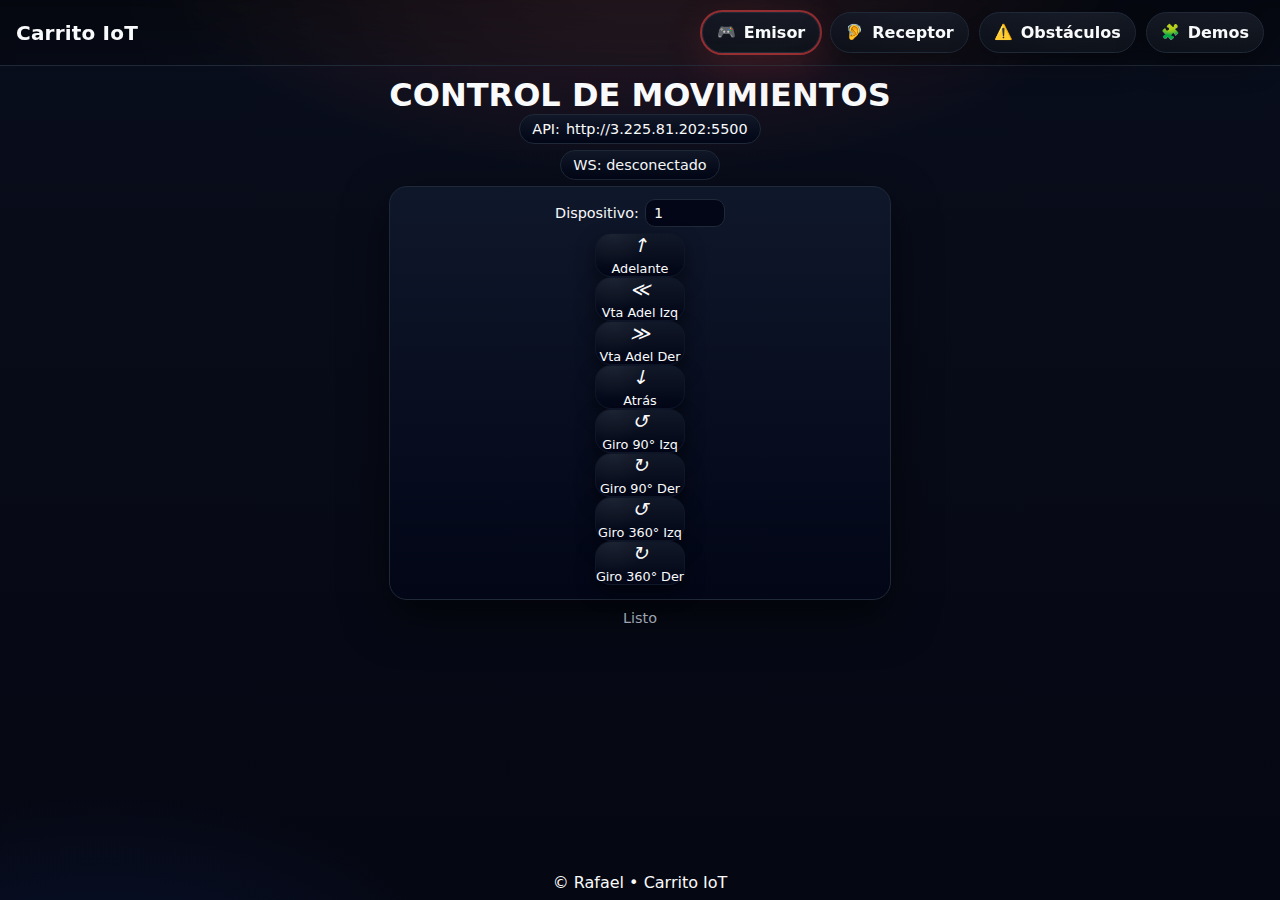
<file: index.html>
<!doctype html>
<html lang="es">
<head>
  <meta charset="utf-8" />
  <meta name="viewport" content="width=device-width, initial-scale=1" />
  <title>Carrito IoT – Emisor</title>
  <link rel="stylesheet" href="styles.emisor.css">
  <link rel="stylesheet" href="styles.navbar.css">
</head>
<body class="emisor">
  <!-- NAVBAR -->
  <header class="topbar">
    <div class="brand">Carrito IoT</div>
    <nav class="nav">
      <a class="pill active" href="./index.html"><span class="ico">🎮</span> Emisor</a>
      <a class="pill" href="../CarritoIoT-Receptor/index.html"><span class="ico">🦻</span> Receptor</a>
      <a class="pill" href="./obstaculos.html"><span class="ico">⚠️</span> Obstáculos</a>
      <a class="pill" href="./demos.html"><span class="ico">🧩</span> Demos</a>
    </nav>
  </header>

  <main class="container">
    <h1>CONTROL DE MOVIMIENTOS</h1>

    <div class="badge">API: <span id="apiUrl">http://3.225.81.202:5500</span></div>
    <div id="wsBadge" class="badge">WS: desconectado</div>

    <section class="panel">
      <div class="controls">
        <label>Dispositivo:</label>
        <input id="deviceId" type="number" min="1" value="1">
      </div>

      <div class="grid" id="tilesGrid">
        <!-- Tus botones/tiles existentes funcionan igual, el JS los engancha por data-cmd -->
        <div class="tile" data-cmd="ADELANTE"><i>↑</i><span>Adelante</span></div>
        <div class="tile" data-cmd="VUELTA_ADELANTE_IZQUIERDA"><i>≪</i><span>Vta Adel Izq</span></div>
        <div class="tile" data-cmd="VUELTA_ADELANTE_DERECHA"><i>≫</i><span>Vta Adel Der</span></div>
        <div class="tile" data-cmd="ATRAS"><i>↓</i><span>Atrás</span></div>

        <div class="tile" data-cmd="GIRO_90_IZQUIERDA"><i>↺</i><span>Giro 90° Izq</span></div>
        <div class="tile" data-cmd="GIRO_90_DERECHA"><i>↻</i><span>Giro 90° Der</span></div>
        <div class="tile" data-cmd="GIRO_360_IZQUIERDA"><i>↺</i><span>Giro 360° Izq</span></div>
        <div class="tile" data-cmd="GIRO_360_DERECHA"><i>↻</i><span>Giro 360° Der</span></div>
      </div>
    </section>

    <p id="statusText">Listo</p>
  </main>

  <footer class="footer">© Rafael • Carrito IoT</footer>
  <script src="app.js"></script>
</body>
</html>
</file>
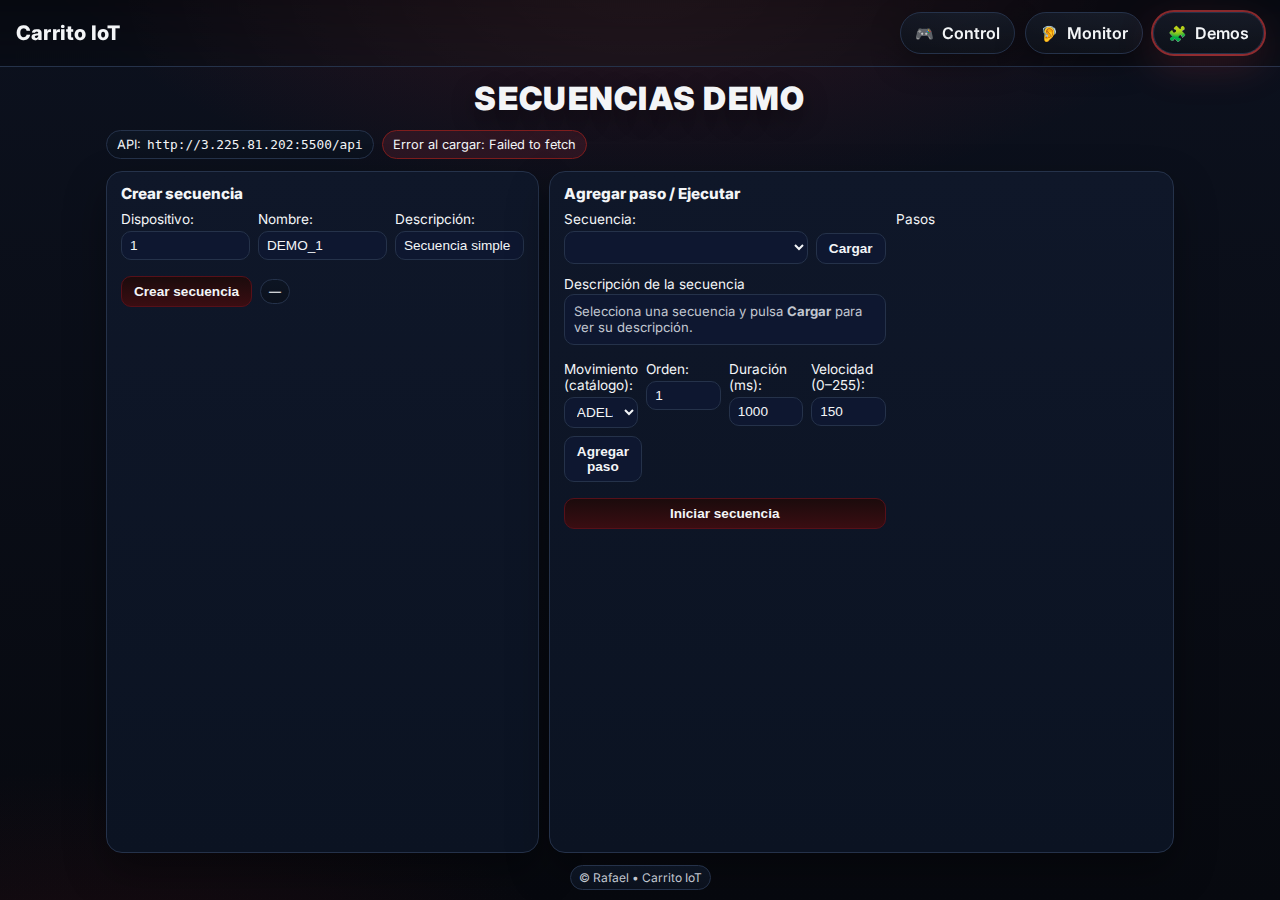
<file: demos.html>
<!DOCTYPE html>
<html lang="es">
<head>
  <meta charset="utf-8" />
  <meta name="viewport" content="width=device-width,initial-scale=1" />
  <title>Secuencias Demo</title>
  <link rel="icon" type="image/png" href="./assets/2.png">

  <link href="https://fonts.googleapis.com/css2?family=Inter:wght@400;600;800&display=swap" rel="stylesheet">
  <link rel="stylesheet" href="styles.navbar.css">
  <link rel="stylesheet" href="demos.css">
</head>
<body class="theme-red">
  <!-- NAVBAR -->
  <header class="topbar">
    <div class="brand">Carrito IoT</div>
    <nav class="nav">
      <a class="pill" href="https://pz222.github.io/Carrito-IoT-Emisor/index.html">
        <span class="ico">🎮</span> Control
      </a>
      <a class="pill" href="https://pz222.github.io/Carrito-IoT-Receptor/">
        <span class="ico">🦻</span> Monitor
      </a>
      <a class="pill active" href="https://pz222.github.io/Carrito-IoT-Emisor/demos.html">
        <span class="ico">🧩</span> Demos
      </a>
    </nav>
  </header>

  <main class="container">
    <h1 class="page-title">SECUENCIAS DEMO</h1>

    <!-- Estado API -->
    <section class="hud">
      <span class="chip hint">API: <span id="apiUrl">http://3.225.81.202:5500/api</span></span>
      <span id="badgeAPI" class="chip err">Comprobando…</span>
    </section>

    <!-- Layout principal en 2 columnas -->
    <div class="cards-grid">
      <!-- Crear secuencia -->
      <section class="card card-small">
        <div class="card-title">Crear secuencia</div>
        <div class="grid-3 grid-compact">
          <div>
            <label>Dispositivo:</label>
            <input id="inputDisp" type="number" value="1" min="1" class="input">
          </div>
          <div>
            <label>Nombre:</label>
            <input id="inputNombre" class="input" value="DEMO_1">
          </div>
          <div>
            <label>Descripción:</label>
            <input id="inputDesc" class="input" value="Secuencia simple">
          </div>
        </div>

        <div class="row mt-8">
          <button id="btnCrearSeq" class="btn primary">Crear secuencia</button>
          <span id="badgeCrear" class="chip chip-mini">—</span>
        </div>
      </section>

      <!-- Agregar pasos / Ejecutar -->
      <section class="card card-main">
        <div class="card-title">Agregar paso / Ejecutar</div>

        <div class="card-main-grid">
          <!-- Columna izquierda: datos de la secuencia -->
          <div class="col-main-left">
            <!-- Selector de secuencia -->
            <div class="grid-cargar">
              <div class="col1">
                <label>Secuencia:</label>
                <select id="selSecuencias" class="input"></select>
              </div>
              <div class="col2">
                <button id="btnCargar" class="btn btn-cargar">Cargar</button>
              </div>
            </div>

            <!-- Descripción -->
            <div class="mt-6">
              <div class="section-title">Descripción de la secuencia</div>
              <div id="seqDesc" class="desc-box">
                Selecciona una secuencia y pulsa <strong>Cargar</strong> para ver su descripción.
              </div>
            </div>

            <!-- Agregar paso -->
            <div class="grid-4 grid-compact mt-10">
              <div>
                <label>Movimiento (catálogo):</label>
                <select id="selModelo" class="input">
                  <option value="1">ADELANTE (1)</option>
                  <option value="2">ATRÁS (2)</option>
                  <option value="3">DETENER (3)</option>
                  <option value="4">Vta Adel Der (4)</option>
                  <option value="5">Vta Adel Izq (5)</option>
                  <option value="6">Vta Atr Der (6)</option>
                  <option value="7">Vta Atr Izq (7)</option>
                  <option value="8">Giro 90° Der (8)</option>
                  <option value="9">Giro 90° Izq (9)</option>
                  <option value="10">Giro 360° Der (10)</option>
                  <option value="11">Giro 360° Izq (11)</option>
                </select>
              </div>

              <div>
                <label>Orden:</label>
                <input id="inputOrden" type="number" class="input" min="1" value="1">
              </div>

              <div>
                <label>Duración (ms):</label>
                <input id="inputDur" type="number" class="input" min="0" value="1000">
              </div>

              <div>
                <label>Velocidad (0–255):</label>
                <input id="inputVel" type="number" class="input" min="0" max="255" value="150">
              </div>

              <div class="self-end">
                <button id="btnAgregarPaso" class="btn">Agregar paso</button>
              </div>
            </div>

            <!-- Iniciar -->
            <div class="mt-10">
              <button id="btnIniciar" class="btn primary btn-full">Iniciar secuencia</button>
            </div>
          </div>

          <!-- Columna derecha: lista de pasos -->
          <div class="col-main-right">
            <div class="section-title">Pasos</div>
            <div id="listaPasos" class="list list-scroll"></div>
          </div>
        </div>
      </section>
    </div>

    <!-- Pie -->
    <footer class="footer">
      <div class="chip muted chip-mini">© Rafael • Carrito IoT</div>
    </footer>
  </main>

  <!-- JS -->
  <script src="./demos.js"></script>
</body>
</html>
</file>
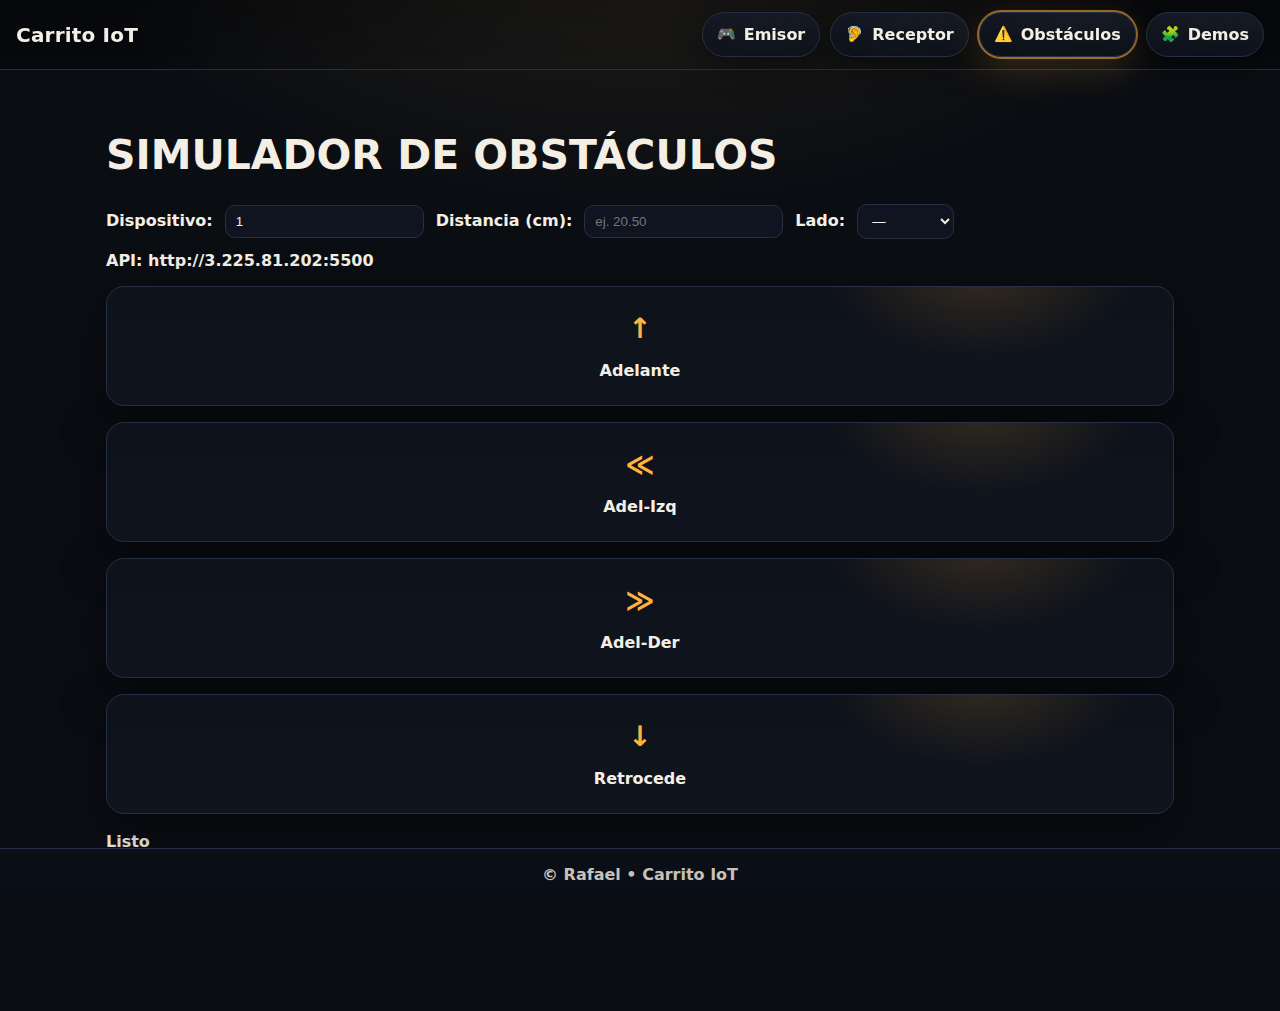
<file: obstaculos.html>
<!doctype html>
<html lang="es">
<head>
  <meta charset="utf-8" />
  <meta name="viewport" content="width=device-width, initial-scale=1" />
  <title>Carrito IoT – Obstáculos</title>
  <link rel="stylesheet" href="styles.obstaculos.css">
  <link rel="stylesheet" href="styles.navbar.css">
</head>
<body class="obstaculos">
  <header class="topbar">
    <div class="brand">Carrito IoT</div>
    <nav class="nav">
      <a class="pill" href="https://pz222.github.io/Carrito-IoT-Emisor/index.html"><span class="ico">🎮</span> Emisor</a>
      <a class="pill" href="https://pz222.github.io/Carrito-IoT-Receptor/"><span class="ico">🦻</span> Receptor</a>
      <a class="pill active" href="https://pz222.github.io/Carrito-IoT-Emisor/obstaculos.html"><span class="ico">⚠️</span> Obstáculos</a>
      <a class="pill" href="https://pz222.github.io/Carrito-IoT-Emisor/demos.html"><span class="ico">🧩</span> Demos</a>
    </nav>
  </header>

  <main class="container">
    <h1>SIMULADOR DE OBSTÁCULOS</h1>

    <div class="row">
      <label>Dispositivo:</label><input id="deviceId" type="number" min="1" value="1">
      <label>Distancia (cm):</label><input id="dist" type="number" step="0.01" placeholder="ej. 20.50">
      <label>Lado:</label>
      <select id="lado">
        <option value="">—</option>
        <option value="IZQUIERDA">Izquierda</option>
        <option value="DERECHA">Derecha</option>
      </select>
    </div>

    <div class="badge">API: <span id="apiUrl">http://3.225.81.202:5500</span></div>

    <section class="tiles">
      <div class="tile" data-clave="1"><i>↑</i><div class="label">Adelante</div></div>
      <div class="tile" data-clave="2"><i>≪</i><div class="label">Adel-Izq</div></div>
      <div class="tile" data-clave="3"><i>≫</i><div class="label">Adel-Der</div></div>
      <div class="tile" data-clave="5"><i>↓</i><div class="label">Retrocede</div></div>
    </section>

    <p id="statusText">Listo</p>
  </main>

  <footer class="footer">© Rafael • Carrito IoT</footer>
  <script src="obstaculos.js"></script>
</body>
</html>
</file>
<file: styles.emisor.css>
/* =====================================================
   Carrito IoT – CONTROL (Emisor)
   ===================================================== */
:root{
  --bg-0:#050712;
  --bg-1:#090E1C;
  --panel:#0F172A;

  --text:#F9FAFB;
  --muted:#9CA3AF;

  --brand:#EF4444;
  --brand-soft:rgba(239,68,68,.16);

  --ring:#1F2937;
  --shadow:0 18px 45px rgba(0,0,0,.55);
}

*{
  box-sizing:border-box;
  margin:0;
  padding:0;
}

html,body{
  height:100%;
  overflow:hidden;   /* SIN SCROLL */
}

body.emisor{
  font-family:Inter,system-ui,-apple-system,Segoe UI,Roboto,Arial;
  color:var(--text);
  background:
    radial-gradient(900px 520px at 50% -15%, rgba(239,68,68,.25) 0%, transparent 60%),
    radial-gradient(700px 480px at 8% 120%, rgba(37,99,235,.18) 0%, transparent 60%),
    linear-gradient(180deg,var(--bg-1),var(--bg-0));
  display:flex;
  flex-direction:column;
}

/* Layout principal */
.container{
  max-width:900px;
  margin:0 auto;
  padding:10px 12px 0;
  flex:1;
  display:flex;
  flex-direction:column;
  align-items:center;
  justify-content:flex-start;
}

.page-title{
  text-align:center;
  margin:4px 0 10px;
  font-size:clamp(26px,2.2vw + 1rem,38px);
  font-weight:900;
  letter-spacing:.04em;
  text-shadow:0 12px 30px rgba(0,0,0,.65);
}

/* HUD API / WS */
.badge{
  display:inline-flex;
  align-items:center;
  gap:6px;
  padding:6px 12px;
  border-radius:999px;
  border:1px solid var(--ring);
  font-size:.9rem;
  background:linear-gradient(180deg,#111827,#020617);
  margin-bottom:6px;
}

.panel{
  background:linear-gradient(180deg,var(--panel),#020617);
  border-radius:18px;
  border:1px solid var(--ring);
  box-shadow:var(--shadow);
  padding:12px 14px 14px;
  width:100%;
  max-width:780px;
  display:flex;
  flex-direction:column;
  align-items:center;
}

/* Input dispositivo */
.controls{
  margin-bottom:6px;
  display:flex;
  align-items:center;
  gap:6px;
  font-size:.9rem;
}
.controls input{
  width:80px;
  padding:5px 8px;
  border-radius:10px;
  border:1px solid var(--ring);
  background:#020617;
  color:var(--text);
  font-family:monospace;
  font-size:.9rem;
}
.controls input:focus{
  outline:2px solid rgba(239,68,68,.65);
}

/* GRID 4–4–3 */
.pad-grid{
  display:grid;
  grid-template-columns:repeat(4, minmax(65px, 95px));
  grid-auto-rows:64px;
  gap:10px;
  justify-content:center;
  margin-top:10px;
}

/* Tiles */
.tile{
  display:flex;
  flex-direction:column;
  align-items:center;
  justify-content:center;
  gap:4px;
  border-radius:16px;
  border:1px solid rgba(15,23,42,.9);
  background:
    radial-gradient(circle at 20% 0%,rgba(248,250,252,.05),transparent 40%),
    linear-gradient(180deg,#111827,#020617);
  box-shadow:0 8px 18px rgba(0,0,0,.5);
  cursor:pointer;
  font-size:.8rem;
  user-select:none;
  transition:transform .08s ease,box-shadow .08s ease,border-color .08s ease;
}
.tile:hover{
  transform:translateY(-1.5px);
  border-color:rgba(239,68,68,.6);
}
.tile:active{
  transform:translateY(1px) scale(.97);
}

.tile i{
  font-size:1.2rem;
}

.tile.empty{
  opacity:0;
  pointer-events:none;
  box-shadow:none;
}

/* Estado */
#statusText{
  margin-top:10px;
  font-size:.9rem;
  color:var(--muted);
}

/* Footer */
.footer{
  margin:8px 0;
  text-align:center;
}
</file>
<file: styles.navbar.css>
/* ===== NAVBAR COMPARTIDO ===== */
:root { color-scheme: dark light; }
*{ box-sizing: border-box; }
a{ color: inherit; text-decoration: none; }
a:visited{ color: inherit; }

.topbar{
  position: sticky; top: 0; z-index: 50;
  display: flex; align-items: center; gap: 12px;
  padding: 12px 16px;
  border-bottom: 1px solid var(--ring, #263043);
  background:
    radial-gradient(900px 500px at 50% -30%, rgba(255,255,255,.04), transparent 60%),
    linear-gradient(180deg, rgba(0,0,0,.45), rgba(0,0,0,.25));
  backdrop-filter: blur(6px);
}
.topbar .brand{
  font: 800 clamp(16px,2.2vw,20px)/1 Inter, system-ui, Segoe UI, Roboto, Arial;
  letter-spacing: .2px;
  color: var(--text, #f1f5f9);
}
.topbar .nav{ margin-left: auto; display: flex; gap: 10px; flex-wrap: wrap; }
.topbar .pill{
  display: inline-flex; align-items: center; gap: 8px;
  padding: 10px 14px; border-radius: 999px;
  border: 1px solid var(--ring, #263043);
  background:
    radial-gradient(300px 180px at 70% -40%, rgba(255,255,255,.04), transparent 60%),
    linear-gradient(180deg, rgba(15,20,32,.95), rgba(10,14,22,.92));
  box-shadow: 0 10px 30px rgba(0,0,0,.35);
  transition: transform .12s ease, border-color .12s ease, box-shadow .12s ease;
  color: var(--text, #eaeaea);
  font-weight: 600;
}
.topbar .pill:hover{ transform: translateY(-1px); border-color: #3a4866; }
.topbar .pill.active{
  outline: 2px solid color-mix(in srgb, var(--brand, #ff4d4d) 55%, transparent);
  box-shadow: 0 12px 40px color-mix(in srgb, var(--brand, #ff4d4d) 18%, transparent);
}
.topbar .pill .ico{ font-size: 15px; line-height: 1; }
</file>
<file: demos.css>
/* ===========================
   Carrito IoT – Demos
   Layout compacto sin scroll global
   =========================== */
:root{
  --bg-0:#07090F;
  --bg-1:#0C111E;
  --panel:#0F1729;

  --text:#F3F5F7;
  --muted:#C2C7D0;

  --brand:#EF4444;
  --ok:#10B981;
  --err:#F43F5E;

  --ring:#25324A;
  --shadow:0 18px 40px rgba(0,0,0,.35);
}

*{
  box-sizing:border-box;
  margin:0;
  padding:0;
}

html,body{
  height:100%;
  overflow:hidden;          /* sin scroll global */
}

body.theme-red{
  font-family:Inter,system-ui,-apple-system,Segoe UI,Roboto,Arial;
  color:var(--text);
  background:
    radial-gradient(1100px 650px at 50% -20%, rgba(185,28,28,.28) 0%, transparent 60%),
    radial-gradient(900px 520px at 8% 120%, rgba(153,27,27,.18) 0%, transparent 60%),
    linear-gradient(180deg,var(--bg-1),var(--bg-0));
  display:flex;
  flex-direction:column;
}

/* Topbar ya viene de styles.navbar, solo nos importa altura aprox */
.topbar{
  /* lo que ya tengas ahí, solo aseguramos que no crezca */
  flex:0 0 auto;
}

/* ---------- Layout general ---------- */

.container{
  flex:1 1 auto;
  max-width:1100px;
  margin:0 auto;
  padding:12px 16px 10px;
  display:flex;
  flex-direction:column;
  gap:8px;
  min-height:0;             /* importante para que no fuerce scroll */
}

.page-title{
  text-align:center;
  font-size:clamp(22px,1.8vw + 1rem,32px);
  font-weight:900;
  letter-spacing:.04em;
  text-shadow:0 8px 24px rgba(0,0,0,.45);
  margin-bottom:4px;
}

/* hud API */

.hud{
  display:flex;
  flex-wrap:wrap;
  gap:8px;
  margin-bottom:4px;
}

/* chips */

.chip{
  display:inline-flex;
  align-items:center;
  gap:6px;
  padding:6px 10px;
  border-radius:999px;
  border:1px solid var(--ring);
  background:linear-gradient(180deg,#0D1523,#0B111D);
  font-size:.8rem;
}
.chip.hint span{font-family:monospace;}
.chip.ok{
  border-color:#145A4B;
  background:rgba(16,185,129,.12);
}
.chip.err{
  border-color:#7F1D1D;
  background:rgba(244,63,94,.12);
}
.chip.muted{
  color:var(--muted);
}
.chip-mini{
  padding:4px 8px;
  font-size:.75rem;
}

/* ---------- grid principal: 2 columnas ---------- */

.cards-grid{
  flex:1 1 auto;
  display:grid;
  grid-template-columns:minmax(0,0.9fr) minmax(0,1.3fr);
  gap:10px;
  align-items:stretch;
  min-height:0;   /* clave para que las cards se queden dentro del viewport */
}

/* ---------- cards ---------- */

.card{
  background:linear-gradient(180deg,var(--panel),#0B1322);
  border:1px solid var(--ring);
  border-radius:16px;
  box-shadow:var(--shadow);
  padding:12px 14px 14px;
  display:flex;
  flex-direction:column;
  gap:8px;
  min-height:0;
}

.card-small{
  max-height:100%;
}

.card-main{
  max-height:100%;
}

.card-title{
  font-weight:800;
  font-size:.95rem;
}

/* ---------- forms ---------- */

label{
  display:block;
  margin-bottom:4px;
  font-size:.85rem;
}

.input,
select{
  width:100%;
  border-radius:10px;
  border:1px solid var(--ring);
  background:#0E1730;
  color:var(--text);
  padding:7px 9px;
  font-size:.85rem;
}

.btn{
  display:inline-flex;
  align-items:center;
  justify-content:center;
  gap:6px;
  border-radius:10px;
  border:1px solid var(--ring);
  background:#0E1730;
  color:var(--text);
  padding:7px 12px;
  font-size:.85rem;
  font-weight:600;
  cursor:pointer;
  user-select:none;
}
.btn.primary{
  background:linear-gradient(180deg,#1B0B0C,#3A0D12);
  border-color:#571019;
}
.btn.primary:hover{
  background:linear-gradient(180deg,#2A0E12,#4A0F16);
}
.btn-full{
  width:100%;
}

.row{
  display:flex;
  gap:8px;
  align-items:center;
}

/* grids internos */

.grid-3{
  display:grid;
  grid-template-columns:repeat(3,minmax(0,1fr));
  gap:8px;
}
.grid-4{
  display:grid;
  grid-template-columns:repeat(4,minmax(0,1fr));
  gap:8px;
}
.grid-compact .input{
  padding:6px 8px;
}

/* selector + botón Cargar */

.grid-cargar{
  display:grid;
  grid-template-columns:1.4fr auto;
  gap:8px;
  align-items:end;
}
.btn-cargar{
  white-space:nowrap;
}

/* descripción */

.section-title{
  font-size:.85rem;
  margin-bottom:2px;
}

.desc-box{
  background:#0E1730;
  border-radius:10px;
  border:1px solid var(--ring);
  padding:8px 9px;
  color:var(--muted);
  font-size:.82rem;
  line-height:1.25;
  max-height:80px;
  overflow:auto;
}

/* layout interno de la card derecha */

.card-main-grid{
  flex:1 1 auto;
  display:grid;
  grid-template-columns:minmax(0,1.1fr) minmax(0,0.9fr);
  gap:10px;
  min-height:0;
}

.col-main-left{
  display:flex;
  flex-direction:column;
  gap:6px;
  min-height:0;
}

.col-main-right{
  display:flex;
  flex-direction:column;
  gap:6px;
  min-height:0;
}

/* lista de pasos (scroll interno) */

.list{
  display:flex;
  flex-direction:column;
  gap:6px;
}
.list-scroll{
  flex:1 1 auto;
  min-height:0;
  overflow:auto;
  padding-right:2px; /* para que no tape el scrollbar */
}

.item{
  display:flex;
  justify-content:space-between;
  align-items:center;
  border-radius:10px;
  border:1px solid var(--ring);
  background:linear-gradient(180deg,#0C1527,#0A1220);
  padding:7px 9px;
  font-size:.8rem;
}
.item .meta{
  opacity:.85;
}

/* footer */

.footer{
  margin-top:4px;
  display:flex;
  justify-content:center;
}

/* util */

.mt-6{margin-top:6px;}
.mt-8{margin-top:8px;}
.mt-10{margin-top:10px;}

/* ---------- Responsive ---------- */

@media (max-width:900px){
  .cards-grid{
    grid-template-columns:1fr;
  }
  .card-main-grid{
    grid-template-columns:1fr;
  }
  .container{
    padding:10px 10px 8px;
  }
}
@media (max-width:600px){
  .grid-3,
  .grid-4{
    grid-template-columns:1fr 1fr;
  }
  .grid-4 > div:nth-child(5){
    grid-column:1 / -1;
  }
}
@media (max-width:480px){
  .grid-3,
  .grid-4{
    grid-template-columns:1fr;
  }
}
</file>
<file: styles.obstaculos.css>
/* ===== TEMA OBSTÁCULOS (ámbar) ===== */
.obstaculos{
  --bg:#0a0e14; --panel:#0f141e; --ring:#263043; --text:#f4efe5; --muted:#c7c1b7;
  --brand:#ffb23d; --danger:#ff6a6a; --ok:#43e0a0; --shadow:0 18px 50px rgba(0,0,0,.45);
  min-height:100dvh; margin:0;
  font:600 16px/1.45 Inter,system-ui,Segoe UI,Roboto,Arial; color:var(--text);
  background:
    radial-gradient(1000px 600px at 50% -15%, rgba(255,178,61,.12), transparent 60%),
    linear-gradient(180deg,#0a0d12,var(--bg));
}
.container{ max-width:1100px; margin:0 auto; padding:28px 16px 90px; }
h1{ margin:28px 0 18px; font-size:clamp(28px,3.2vw,56px); }

.row{ display:flex; align-items:center; gap:12px; flex-wrap:wrap; margin-bottom:10px; }
input, select{
  padding:8px 10px; border-radius:10px; border:1px solid var(--ring);
  background:#0f1420; color:var(--text);
}

.tiles{ display:grid; grid-template-columns:1fr; gap:16px; margin-top:14px; }
.tile{
  position:relative; display:flex; flex-direction:column; align-items:center; justify-content:center; gap:10px;
  min-height:120px; padding:14px; border-radius:18px; border:1px solid var(--ring);
  background:
    radial-gradient(260px 160px at 82% -20%, rgba(255,178,61,.17), transparent 60%),
    linear-gradient(180deg,#0e121a,var(--panel));
  box-shadow:var(--shadow); cursor:pointer; transition:transform .12s ease, border-color .12s ease;
}
.tile:hover{ transform:translateY(-2px); border-color:#36425a; }
.tile i{ font-style:normal; font-size:28px; color:var(--brand); }
.footer{ position:sticky; bottom:0; padding:14px 16px; border-top:1px solid var(--ring);
  background:linear-gradient(180deg,#0b1017,#090d16); display:flex; justify-content:center; color:var(--muted); }
</file>
